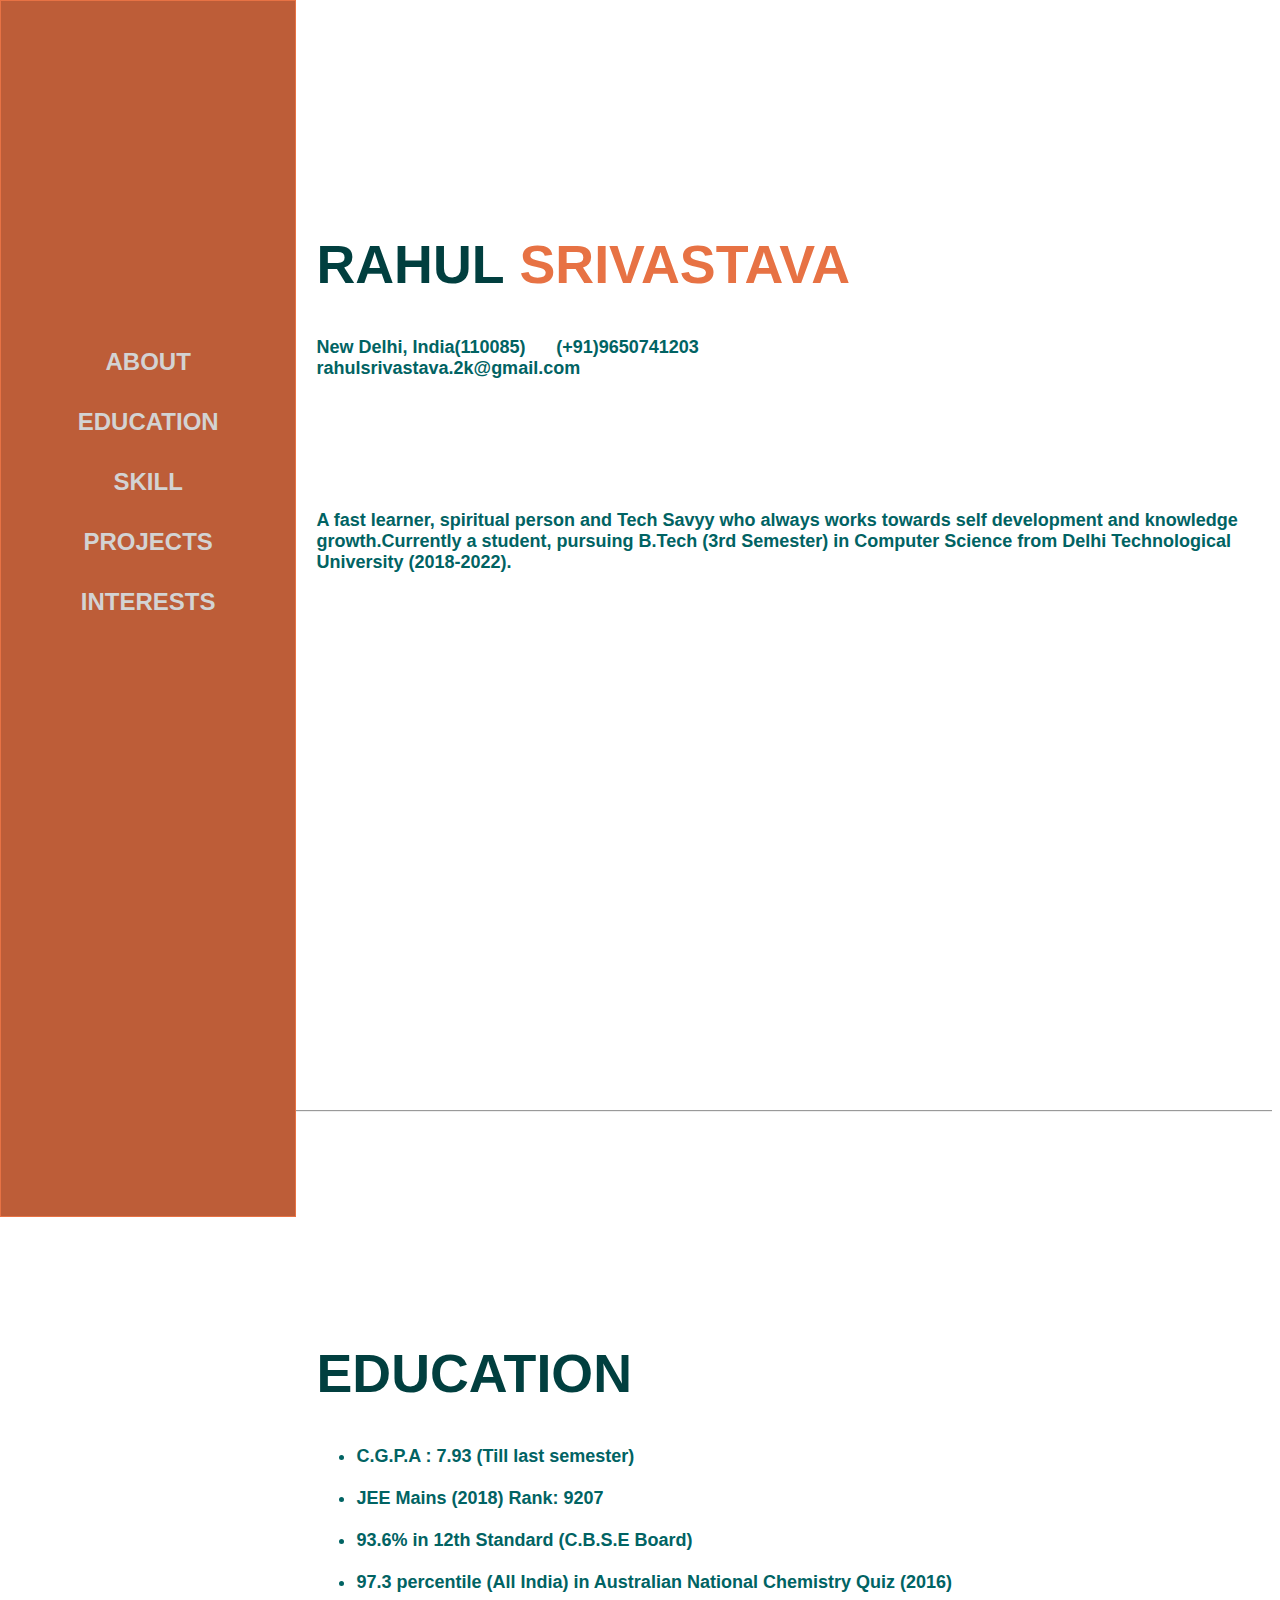
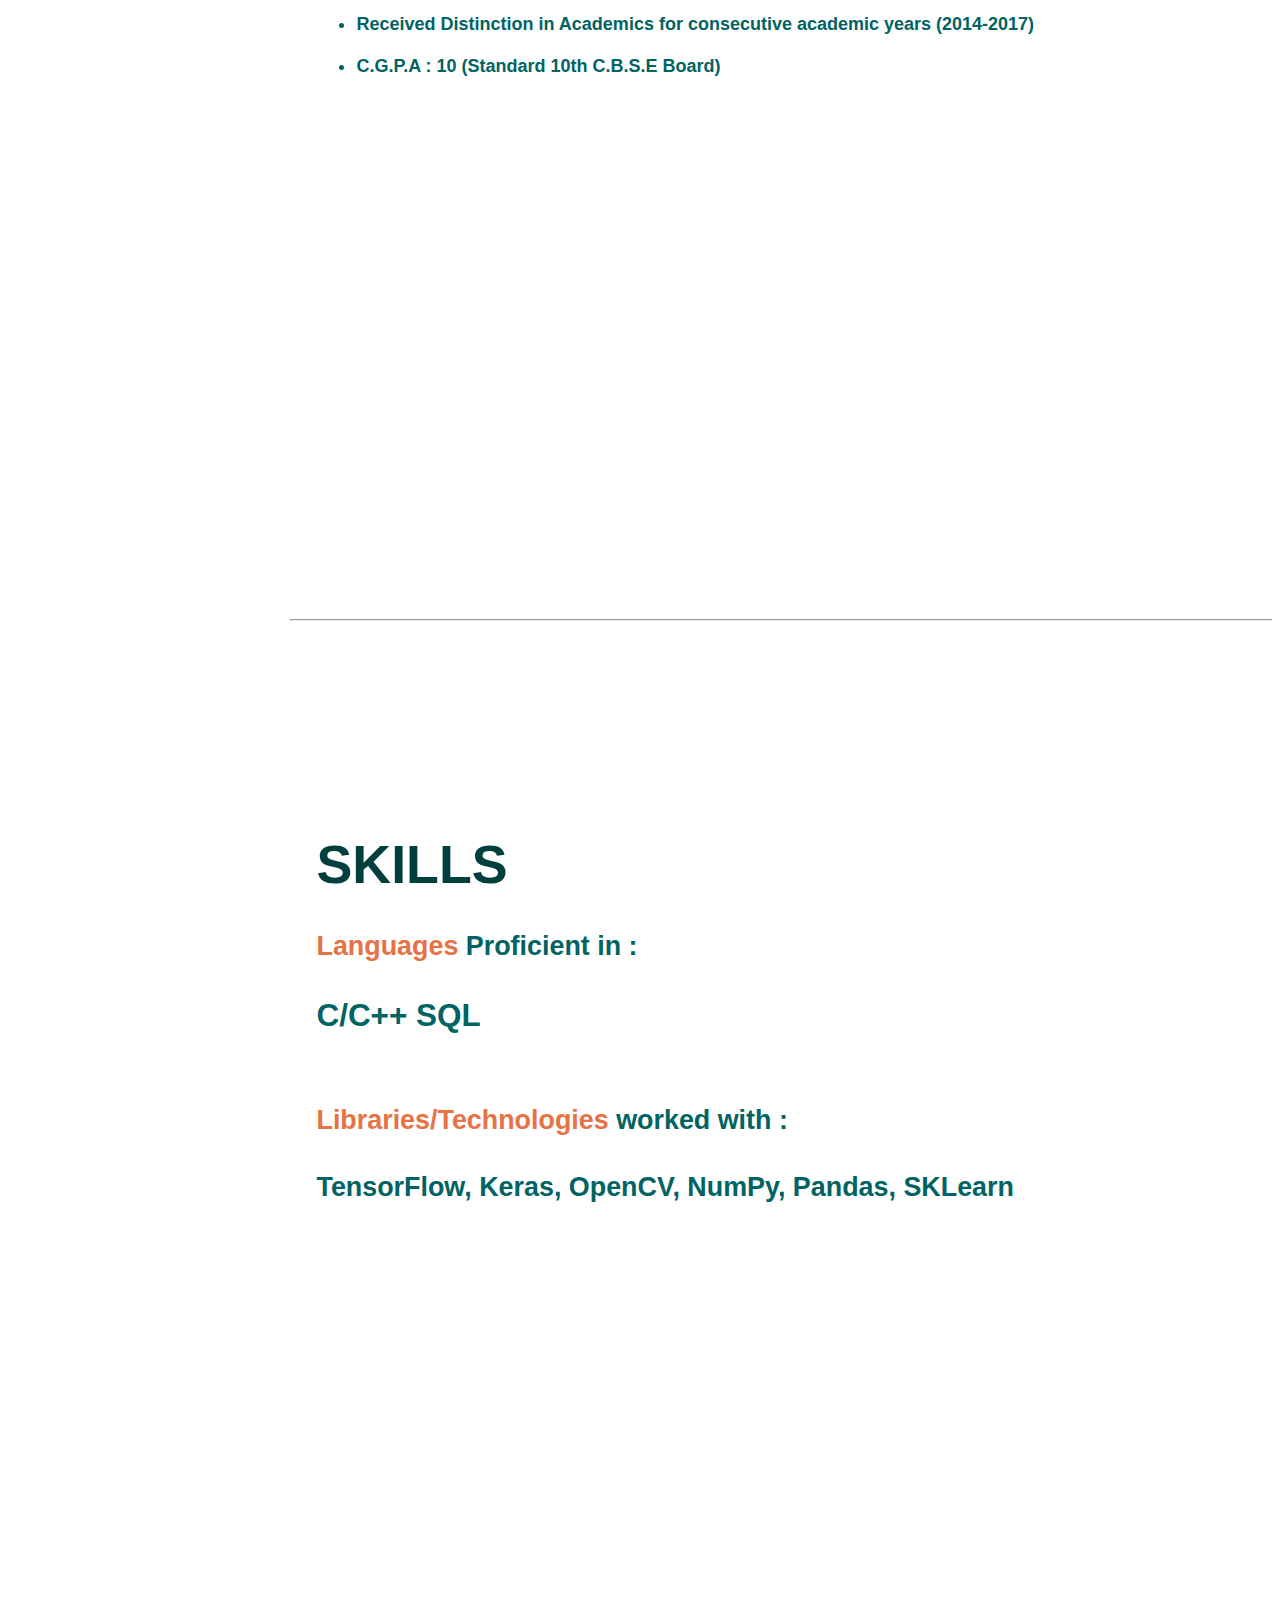
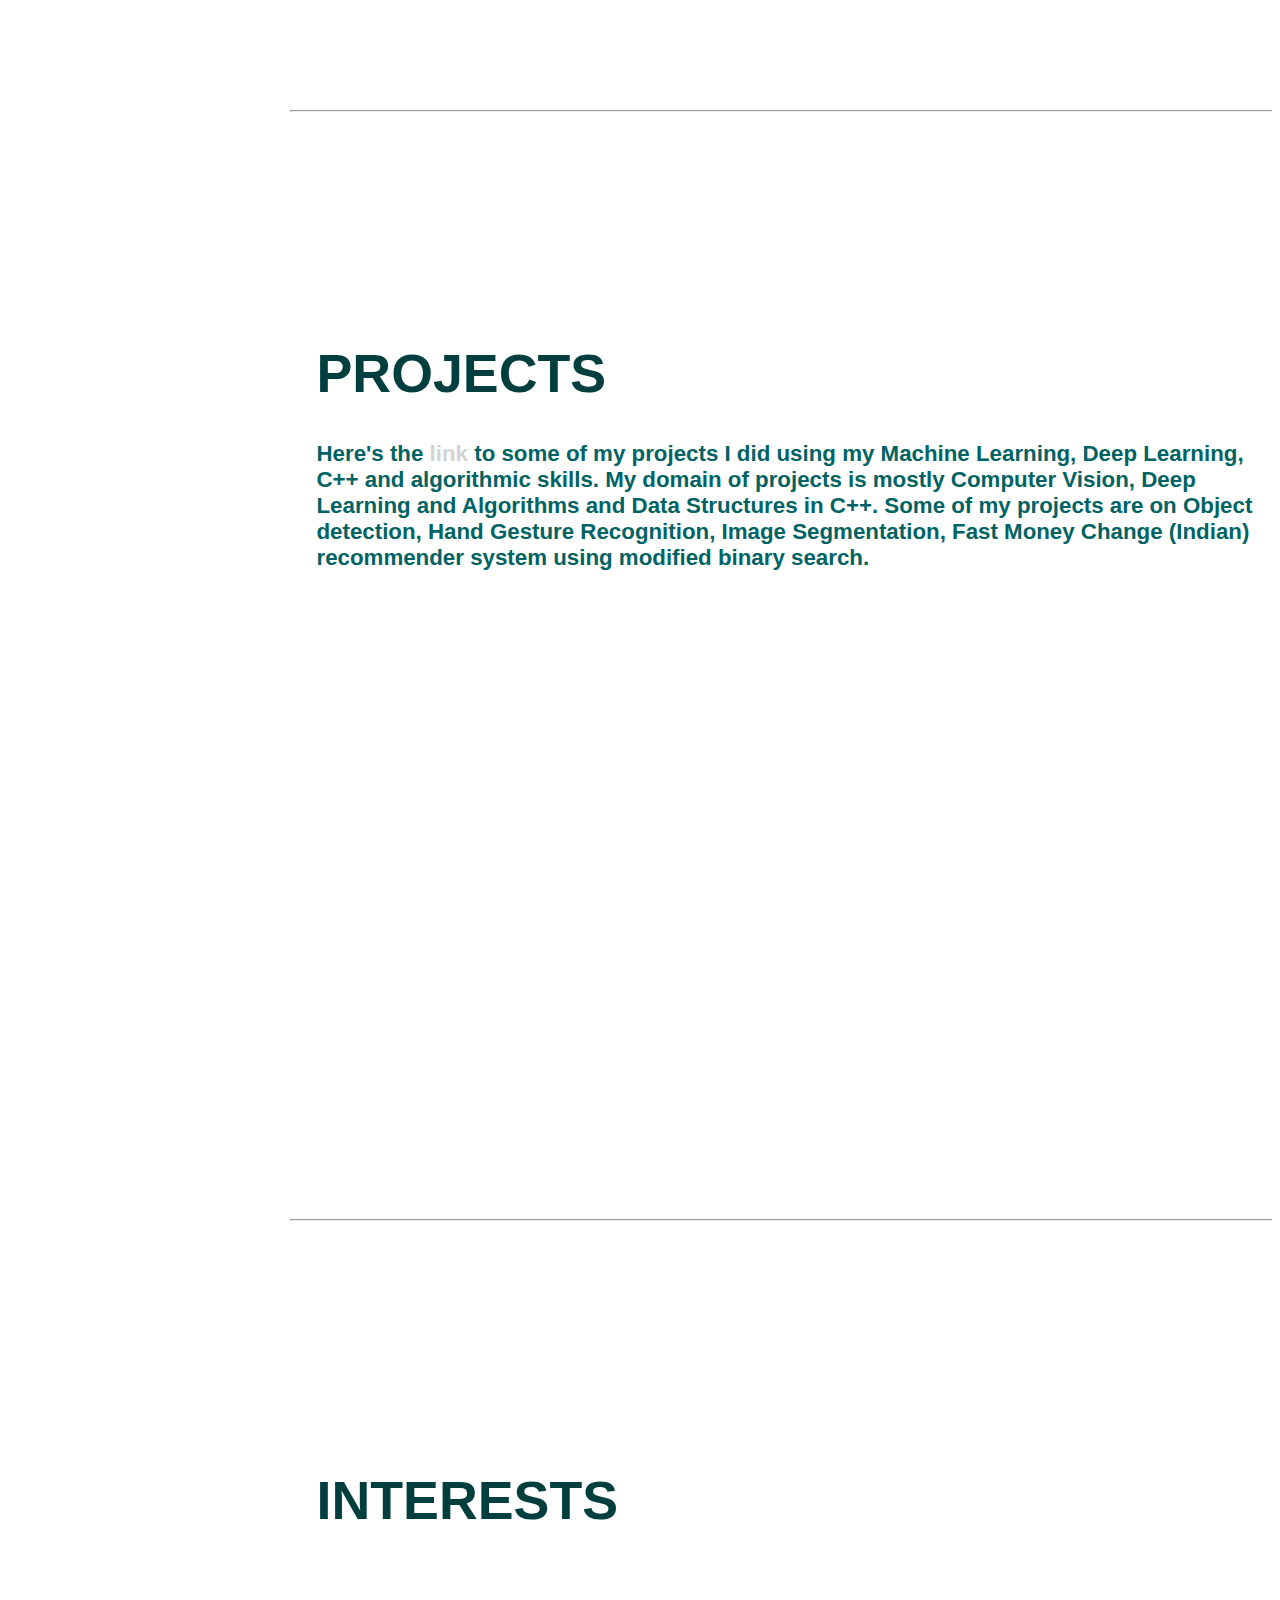
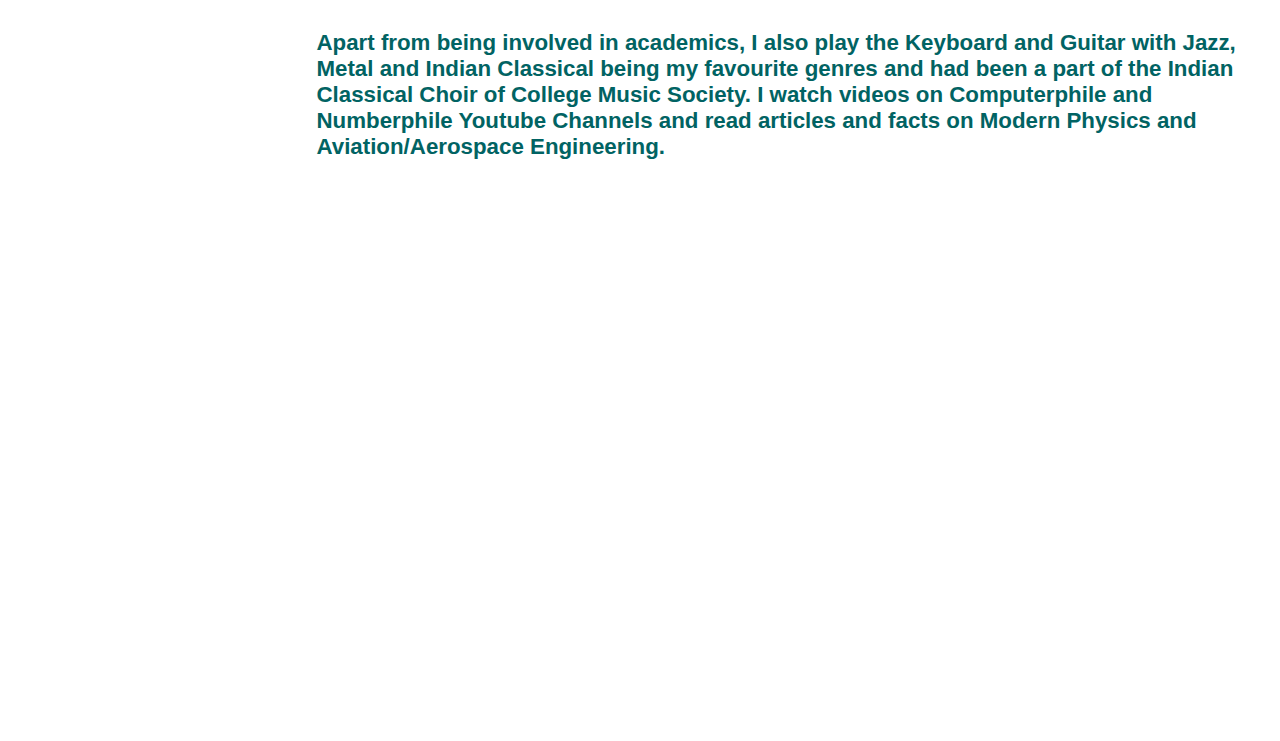
<file: index.html>
<html>

<head>
    <link rel="stylesheet" type="text/css" href="styles.css">
    <link rel="stylesheet" href="https://use.fontawesome.com/releases/v5.7.0/css/all.css"
        integrity="sha384-lZN37f5QGtY3VHgisS14W3ExzMWZxybE1SJSEsQp9S+oqd12jhcu+A56Ebc1zFSJ" crossorigin="anonymous">
    <link rel="stylesheet" href="https://cdnjs.cloudflare.com/ajax/libs/font-awesome/4.7.0/css/font-awesome.min.css">
    <meta name="viewport" content="width=device-width, initial-scale=1.0">
</head>
<title>
    Portfolio | Rahul Srivastava
</title>
<body>

    
    <!--Horizontal Bar for mobile screens-->

    <div id="HorNavBar">
        <h3 style="padding-left: 1.3vw; padding-top: 0.1vw">Rahul Srivastava  <button class="dropbtn" onclick="drop()"><i class="fa fa-bars"></i></button></h3>
    </div>



    <!--Drop down menu for Horizontal bar-->

    <div class="dropdown">
            <div class="dropdown-content" id="DropMenu">
                <a href="#About">
                    <h4>ABOUT</h4>
                </a>
                <a href="#Education">
                    <h4>EDUCATION</h4>
                </a>
                <a href="#Skill">
                    <h4>SKILL</h4>
                </a>
                <a href="#Projects">
                    <h4>PROJECTS</h4>
                </a>
                <a href="#Interests">
                    <h4>INTERESTS</h4>
                </a>
            </div>
    </div>
    




    <!--Nav Bar for Normal screens-->
    
    <div style="display: flex;height: auto; width: 100vw;">
        <div id="NavBar">
            <a onclick="active()" href="#About"> 
                <h4>ABOUT</h4>
            </a>
            <a onclick="active()" href="#Education">
                <h4>EDUCATION</h4>
            </a>
            <a onclick="active()" href="#Skill">
                <h4>SKILL</h4>
            </a>
            <a onclick="active()" href="#Projects">
                <h4>PROJECTS</h4>
            </a>
            <a onclick="active()" href="#Interests">
                <h4>INTERESTS</h4>
            </a>
        </div>




        <!--Contents-->

        <div class="Contents">
            <div id="About">
                <h1>
                    <c style="color: rgb(1, 63, 63);">RAHUL</c><b style="color: #e77244;"> SRIVASTAVA</b>
                </h1>
                <h6>New Delhi, India(110085) <b style="padding-left: 2vw;">(+91)9650741203</b><br> rahulsrivastava.2k@gmail.com</h6>
                <h2><a href="https://github.com/Rahul2k" style="color: rgb(1, 63, 63);"><i
                            class="fab fa-github"></i></a> <a style="color: rgb(1, 63, 63);padding-left: 4vw;" href="https://www.linkedin.com/in/rahul-srivastava-b09774185/">
                            <i class="fab fa-linkedin-in"></i></a></h2>
                <h6>A fast learner, spiritual person and Tech Savyy who always works towards self development and knowledge growth.Currently a student, pursuing
                    B.Tech (3rd Semester) in Computer Science from Delhi Technological University (2018-2022).</h6>
            </div>

            <hr>
            <div id="Education">
                <h1>
                    <c style="color: rgb(1, 63, 63);">EDUCATION</c>
                </h1>
                <h6>
                    <ul>
                        <li>C.G.P.A : 7.93 (Till last semester)</li><br>
                        <li>JEE Mains (2018) Rank: 9207</li><br>
                        <li>93.6% in 12th Standard (C.B.S.E Board)</li><br>
                        <li>97.3 percentile (All India) in Australian National Chemistry Quiz (2016)</li><br>
                        <li>Received Distinction in Academics for consecutive academic years (2014-2017)</li><br>
                        <li>C.G.P.A : 10 (Standard 10th C.B.S.E Board)</li>
                    </ul>
                </h6>
            </div>
            <hr>
            <div id="Skill">
                <h1>
                    <c style="color: rgb(1, 63, 63);">SKILLS</c>
                </h1>

                <h4><b style="color: #e77244;">Languages</b> Proficient in : </h4>
                <h3>
                    C/C++ SQL <i class="fab fa-python"></i> <i class="fab fa-js-square"></i><br><br>
                </h3>
                <h4><b style="color: #e77244;">Libraries/Technologies</b> worked with :</h4>
                <h4>
                    TensorFlow,
                    Keras,
                    OpenCV,
                    NumPy,
                    Pandas, 
                    SKLearn
                    <i class="fab fa-html5"></i>
                    <i class="fab fa-npm"></i>
                    <i class="fab fa-node-js"></i>
                </h4>
            </div>
            <hr>
            <div id="Projects">
                <h1>
                    <c style="color: rgb(1, 63, 63);">PROJECTS</c>
                </h1>
                <h5>
                    <p>
                        Here's the <a href="https://github.com/Rahul2k">link </a>to some of my projects I did using my Machine Learning, Deep Learning, C++
                        and algorithmic skills. My domain of projects is mostly Computer Vision, Deep Learning and Algorithms and Data Structures in C++.
                        Some of my projects are on Object detection, Hand Gesture Recognition, Image Segmentation, Fast Money Change (Indian) recommender system
                        using modified binary search.
                    </p>
                </h5>
            </div>
            <hr>
            <div id="Interests">
                <h1>
                    <c style="color: rgb(1, 63, 63);">INTERESTS</c>
                </h1>
                <h5 style="padding-top: 40px;">
                    <p>
                        Apart from being involved in academics, I also play the Keyboard and Guitar with Jazz, Metal and Indian
                        Classical being my favourite genres and had been a part of the Indian Classical Choir of College Music Society.
                        I watch videos on Computerphile and Numberphile Youtube Channels and read articles and facts on Modern Physics 
                        and Aviation/Aerospace Engineering.
                    </p>
                </h5>
            </div>
        </div>
    </div>
</body>




<!--Java Script for menu button-->

<script>
        function active(){
            document.getElementsByTagName("a").style.color = "white";
        }

        function drop() {
        document.getElementsById("DropMenu").classList.toggle("show")
    }
    
    window.onclick = function(event) {
      if (event.target.matches('.dropbtn')) {
        var dropdowns = document.getElementsByClassName("dropdown-content");
        var i;
        for (i = 0; i < dropdowns.length; i++) {
          var openDropdown = dropdowns[i];
          if (openDropdown.classList.contains('show')) {
            openDropdown.classList.remove('show');
          }
        }
      }
    }
</script>

</html>
</file>
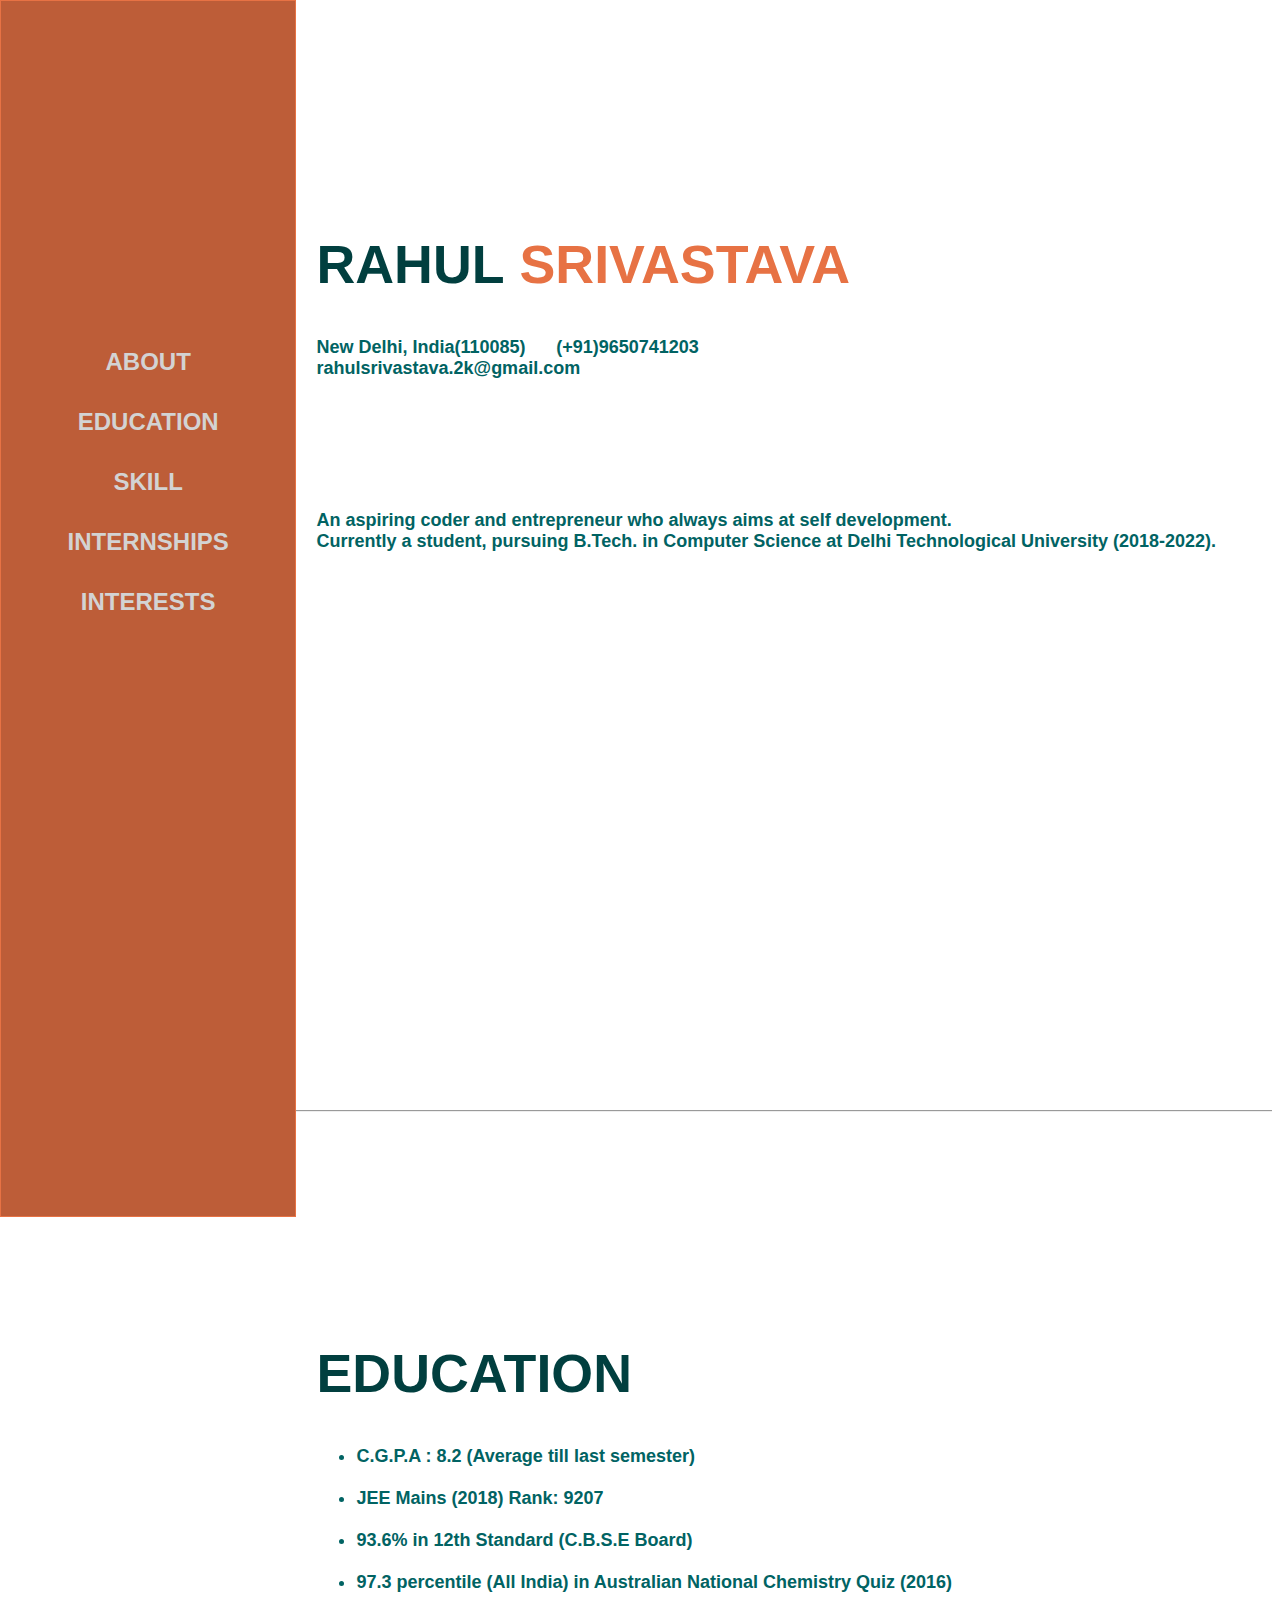
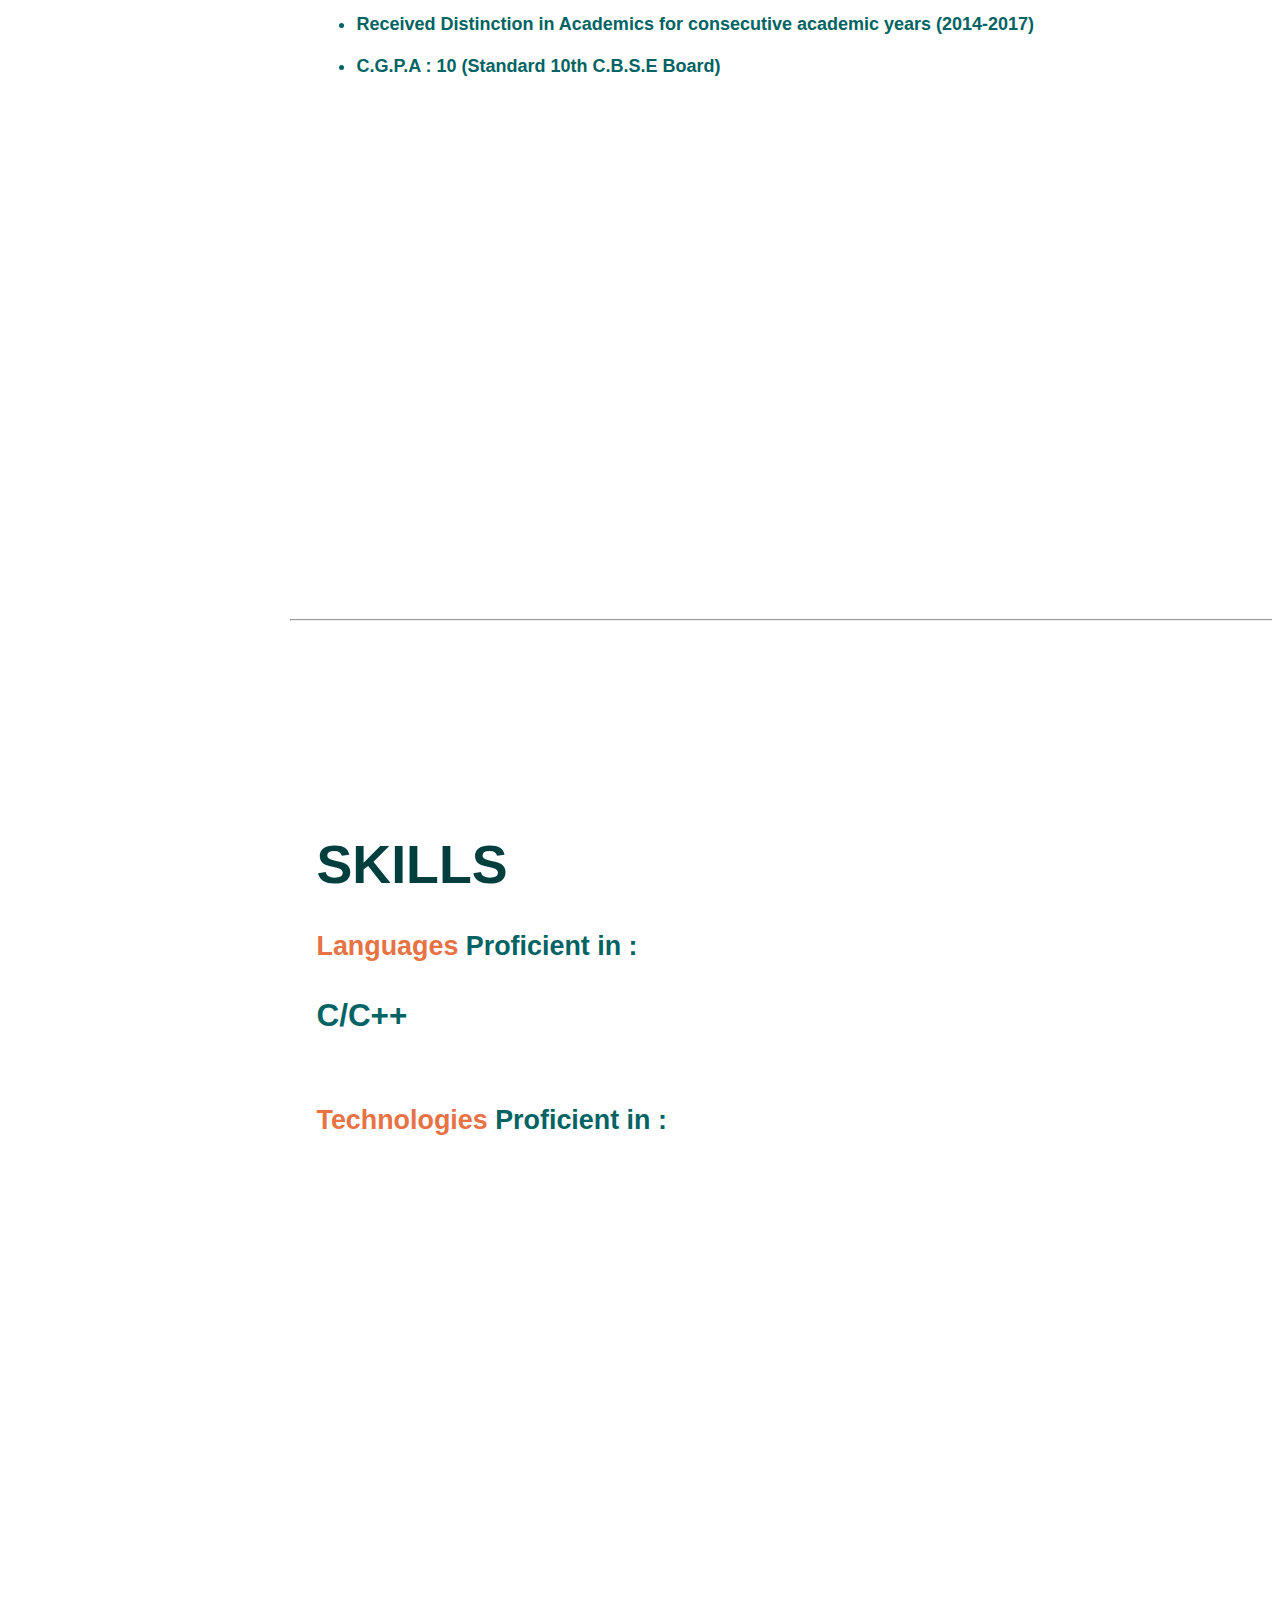
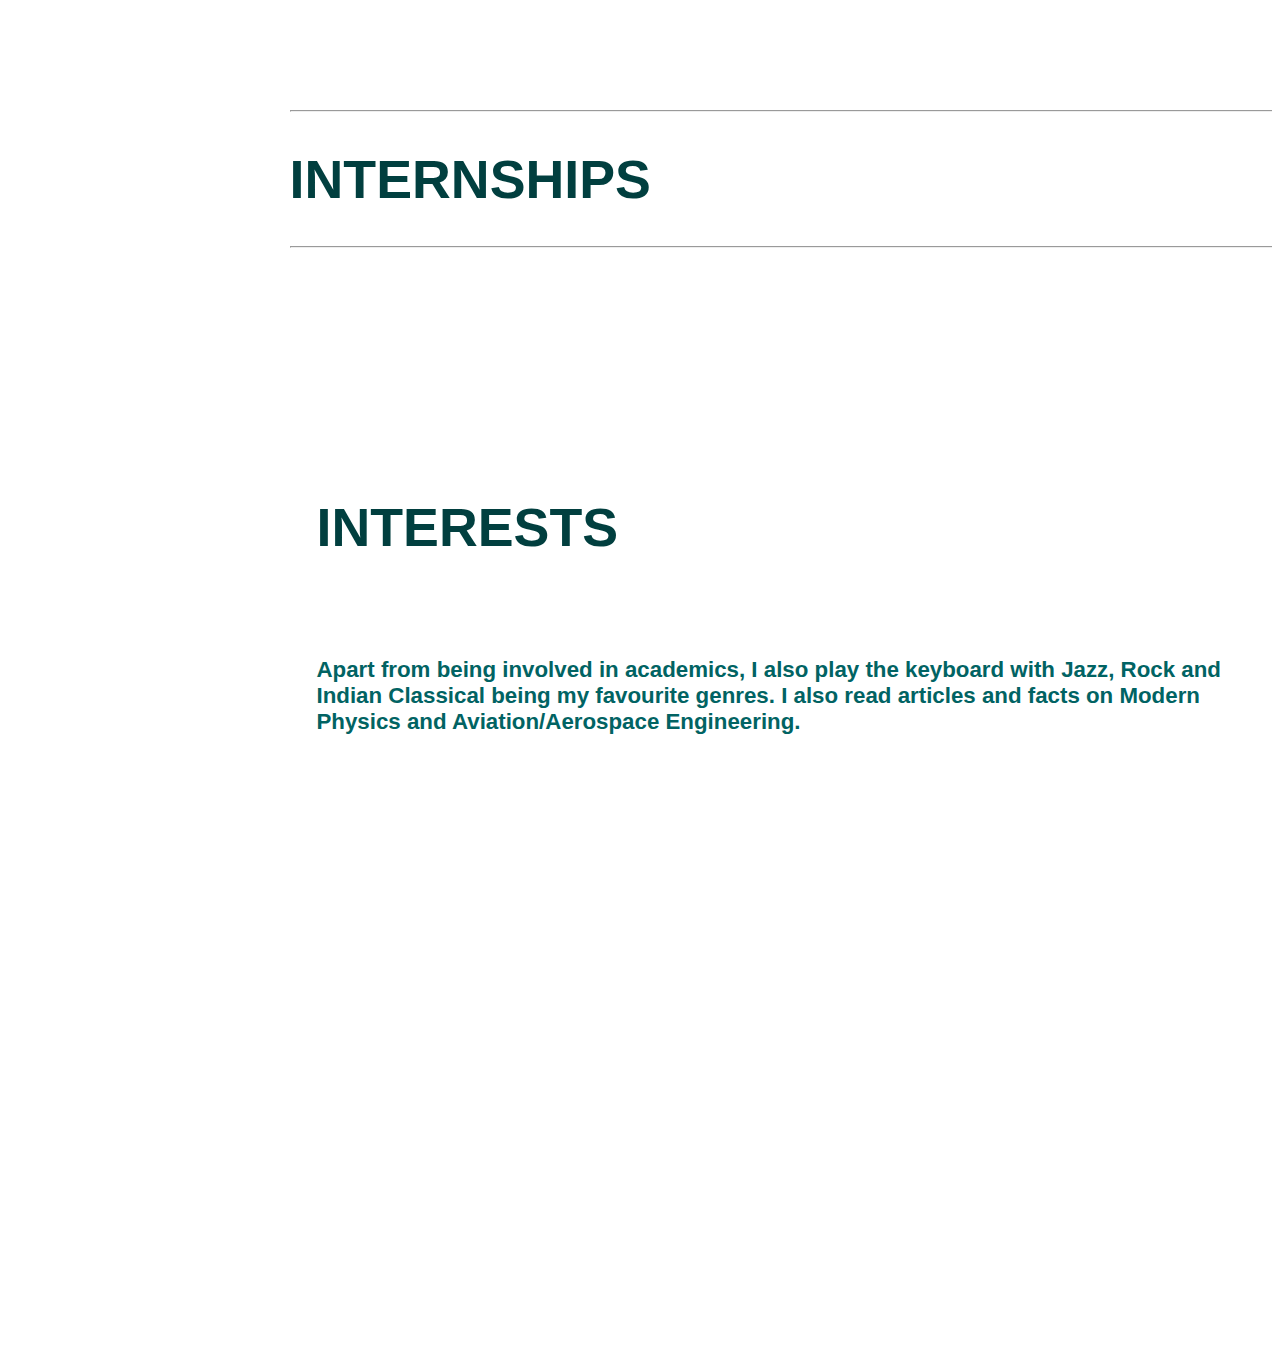
<file: hi.html>
<html>

<head>
    <link rel="stylesheet" type="text/css" href="styles.css">
    <link rel="stylesheet" href="https://use.fontawesome.com/releases/v5.7.0/css/all.css"
        integrity="sha384-lZN37f5QGtY3VHgisS14W3ExzMWZxybE1SJSEsQp9S+oqd12jhcu+A56Ebc1zFSJ" crossorigin="anonymous">
    <link rel="stylesheet" href="https://cdnjs.cloudflare.com/ajax/libs/font-awesome/4.7.0/css/font-awesome.min.css">
    <meta name="viewport" content="width=device-width, initial-scale=1.0">
</head>
<title>
    Portfolio | Rahul Srivastava
</title>
<body>

    
    <!--Horizontal Bar for mobile screens-->

    <div id="HorNavBar">
        <h3 style="padding-left: 1.3vw; padding-top: 0.1vw">Rahul Srivastava  <button class="dropbtn" onclick="drop()"><i class="fa fa-bars"></i></button></h3>
    </div>



    <!--Drop down menu for Horizontal bar-->

    <div class="dropdown">
            <div class="dropdown-content" id="DropMenu">
                <a href="#About">
                    <h4>ABOUT</h4>
                </a>
                <a href="#Education">
                    <h4>EDUCATION</h4>
                </a>
                <a href="#Skill">
                    <h4>SKILL</h4>
                </a>
                <a href="#Internships">
                    <h4>INTERNSHIPS</h4>
                </a>
                <a href="#Interests">
                    <h4>INTERESTS</h4>
                </a>
            </div>
    </div>
    




    <!--Nav Bar for Normal screens-->
    
    <div style="display: flex;height: auto; width: 100vw;">
        <div id="NavBar">
            <a onclick="active()" href="#About"> 
                <h4>ABOUT</h4>
            </a>
            <a onclick="active()" href="#Education">
                <h4>EDUCATION</h4>
            </a>
            <a onclick="active()" href="#Skill">
                <h4>SKILL</h4>
            </a>
            <a onclick="active()" href="#Internships">
                <h4>INTERNSHIPS</h4>
            </a>
            <a onclick="active()" href="#Interests">
                <h4>INTERESTS</h4>
            </a>
        </div>




        <!--Contents-->

        <div class="Contents">
            <div id="About">
                <h1>
                    <c style="color: rgb(1, 63, 63);">RAHUL</c><b style="color: #e77244;"> SRIVASTAVA</b>
                </h1>
                <h6>New Delhi, India(110085) <b style="padding-left: 2vw;">(+91)9650741203</b><br> rahulsrivastava.2k@gmail.com</h6>
                <h2><a href="https://github.com/Rahul2k" style="color: rgb(1, 63, 63);"><i
                            class="fab fa-github"></i></a> <a style="color: rgb(1, 63, 63); padding-left: 4vw;"
                        href="https://www.facebook.com/rahul.srivastava.73700136"><i class="fab fa-facebook"></i></a> <a
                        style="color: rgb(1, 63, 63);padding-left: 4vw;"
                        href="https://www.linkedin.com/in/rahul-srivastava-b09774185/"><i
                            class="fab fa-linkedin-in"></i></a></h2>
                <h6>An aspiring coder and entrepreneur who always aims at self development.<br>Currently a student,
                    pursuing
                    B.Tech. in Computer Science at Delhi Technological University (2018-2022).</h6>
            </div>

            <hr>
            <div id="Education">
                <h1>
                    <c style="color: rgb(1, 63, 63);">EDUCATION</c>
                </h1>
                <h6>
                    <ul>
                        <li>C.G.P.A : 8.2 (Average till last semester)</li><br>
                        <li>JEE Mains (2018) Rank: 9207</li><br>
                        <li>93.6% in 12th Standard (C.B.S.E Board)</li><br>
                        <li>97.3 percentile (All India) in Australian National Chemistry Quiz (2016)</li><br>
                        <li>Received Distinction in Academics for consecutive academic years (2014-2017)</li><br>
                        <li>C.G.P.A : 10 (Standard 10th C.B.S.E Board)</li>
                    </ul>
                </h6>
            </div>
            <hr>
            <div id="Skill">
                <h1>
                    <c style="color: rgb(1, 63, 63);">SKILLS</c>
                </h1>

                <h4><b style="color: #e77244;">Languages</b> Proficient in : </h4>
                <h3>
                    C/C++ <i class="fab fa-python"></i> <i class="fab fa-js-square"></i><br><br>
                </h3>
                <h4><b style="color: #e77244;">Technologies</b> Proficient in :</h4>
                <h3>
                    <i class="fab fa-node-js"></i>
                    <i class="fab fa-html5"></i>
                    <i class="fab fa-react"></i>
                    <i class="fab fa-angular"></i>
                    <i class="fab fa-npm"></i>
                </h3>
            </div>
            <hr>
            <div id="Internships">
                <h1>
                    <c style="color: rgb(1, 63, 63);">INTERNSHIPS</c>
                </h1>
                <h4>

                </h4>
            </div>
            <hr>
            <div id="Interests">
                <h1>
                    <c style="color: rgb(1, 63, 63);">INTERESTS</c>
                </h1>
                <h5 style="padding-top: 40px;">
                    <p>
                        Apart from being involved in academics, I also play the keyboard with Jazz, Rock and Indian
                        Classical being my favourite genres.
                        I also read articles and facts on Modern Physics and Aviation/Aerospace Engineering.
                    </p>
                </h5>
            </div>
        </div>
    </div>
</body>




<!--Java Script for menu button-->

<script>
        function active(){
            document.getElementsByTagName("a").style.color = "white";
        }

        function drop() {
        document.getElementsById("DropMenu").classList.toggle("show")
    }
    
    window.onclick = function(event) {
      if (!event.target.matches('.dropbtn')) {
        var dropdowns = document.getElementsByClassName("dropdown-content");
        var i;
        for (i = 0; i < dropdowns.length; i++) {
          var openDropdown = dropdowns[i];
          if (openDropdown.classList.contains('show')) {
            openDropdown.classList.remove('show');
          }
        }
      }
    }
</script>

</html>
</file>
<file: styles.css>
html, body {
    max-width: 100%;
    overflow-x: hidden;
    scroll-behavior: smooth;
}

#NavBar {
    background : #bd5d38;
    font-size: x-large;
    color: rgb(1, 99, 99);
    position: fixed;
    top :0px;
    left : 0px;
    height: 100vh;
    width: 23vw;
    text-align: center;
    font-family: 'Lucida Sans', 'Lucida Sans Regular', 'Lucida Grande', 'Lucida Sans Unicode', Geneva, Verdana, sans-serif;
    padding-top: 35vh;
    border : 1px solid #e77244;
}


.Contents {
    width : 77vw;
    margin-left: 22vw;
    font-family: 'Trebuchet MS', 'Lucida Sans Unicode', 'Lucida Grande', 'Lucida Sans', Arial, sans-serif;
    margin-top: 0px;
    font-size: 2.1vw;
    color: rgb(1, 99, 99);
    background: white;
    overflow: auto;
}

#About {
    height: 100vh;
    padding-top: 21vh;
    padding-left: 2.1vw;
    margin-top: 0px;
}

#Education {
    height: 100vh;
    padding-left: 2.1vw;
    padding-top: 20vh;
}

#Skill {
    color: rgb(1, 99, 99);
    height: 100vh;
    padding-top: 18vh;
    padding-left: 2.1vw;

}

#Projects {
    color: rgb(1, 99, 99);
    height: 100vh;
    padding-top: 20vh;
    padding-left: 2.1vw;

}

#Interests {
    color: rgb(1, 99, 99);
    height: 100vh;
    padding-top: 22vh;
    padding-left: 2.1vw;

}

a {
    text-decoration: none;
    color : lightgray;
}

a:hover {
    color: white;
}

k {
    text-decoration: none;
    color : lightgray;
}

#HorNavBar {
    display: none;
}

.dropdown {
    display: none;
}

.show {
    display: none;
}



@media screen and (max-width: 990px)
{

    .dropbtn {
        color: rgb(1, 177, 177);
        background: #bd5d38;
        width: 5vh;
        height: 3.3vh;
        border: 1px solid rgb(1, 177, 177);
        border-radius: 2px;
        float: right;
        margin-right: 7vw;
        position: relative;
    }

    .dropdown {
        position: relative;
        display: inline-block;
    }

    .dropdown-content {
        display: none;
        background: #bd5d38;
        color:  rgb(1, 177, 177);
        font-family: 'Lucida Sans', 'Lucida Sans Regular', 'Lucida Grande', 'Lucida Sans Unicode', Geneva, Verdana, sans-serif;
        font-size: 2.4vw;
        text-align: left;
        width: 100vw;
        height: 30vh;   
        z-index: 1;
        padding-left: 1vw;
        text-decoration: none;
    }

    .show {
        display: block;
    }

    #NavBar {
        display: none;
    }

    #HorNavBar {
        justify-items: center;
        background: #bd5d38;
        color: white;
        width: 100vw;
        height: 9vh;
        display: block;
        position: fixed;
        padding-top: 0.1vh;
        top: 0;
        right: 0;
        left: 0;
        font-size: 2.6vh;
        text-align: left;
        font-family: 'Trebuchet MS', 'Lucida Sans Unicode', 'Lucida Grande', 'Lucida Sans', Arial, sans-serif;
    }
    
    .Contents {
        width : 100vw;
        font-family: 'Trebuchet MS', 'Lucida Sans Unicode', 'Lucida Grande', 'Lucida Sans', Arial, sans-serif;
        margin-left: 0px;
        margin-top: 0px;
        font-size: 4.5vw;
        color: rgb(1, 99, 99);
        background: white;
        vertical-align: middle;
        overflow: auto;
        padding-left: 0px;
    }
    
    #About {
        height: 100vh;
        padding-top: 22vh;
        margin-top: 0px;
    }
    
    #Education {
        height: 100vh;
        padding-top: 21vh;
        margin-top: 0px;
        padding-left: 1vw;
    }
    
    li {
        margin-left: 0.11vw;
    }

    #Skill {
        color: rgb(1, 99, 99);
        height: 100vh;
        padding-top: 22vh;
        margin-top: 0x;
    }
    
    #Projects {
        color: rgb(1, 99, 99);
        height: 100vh;
        padding-top: 24vh;
        padding-left: 0.6vw;
    }
    
    #Interests {
        color: rgb(1, 99, 99);
        height: 100vh;
        padding-top: 27vh;
        padding-left: 2px;
    }
}
</file>
